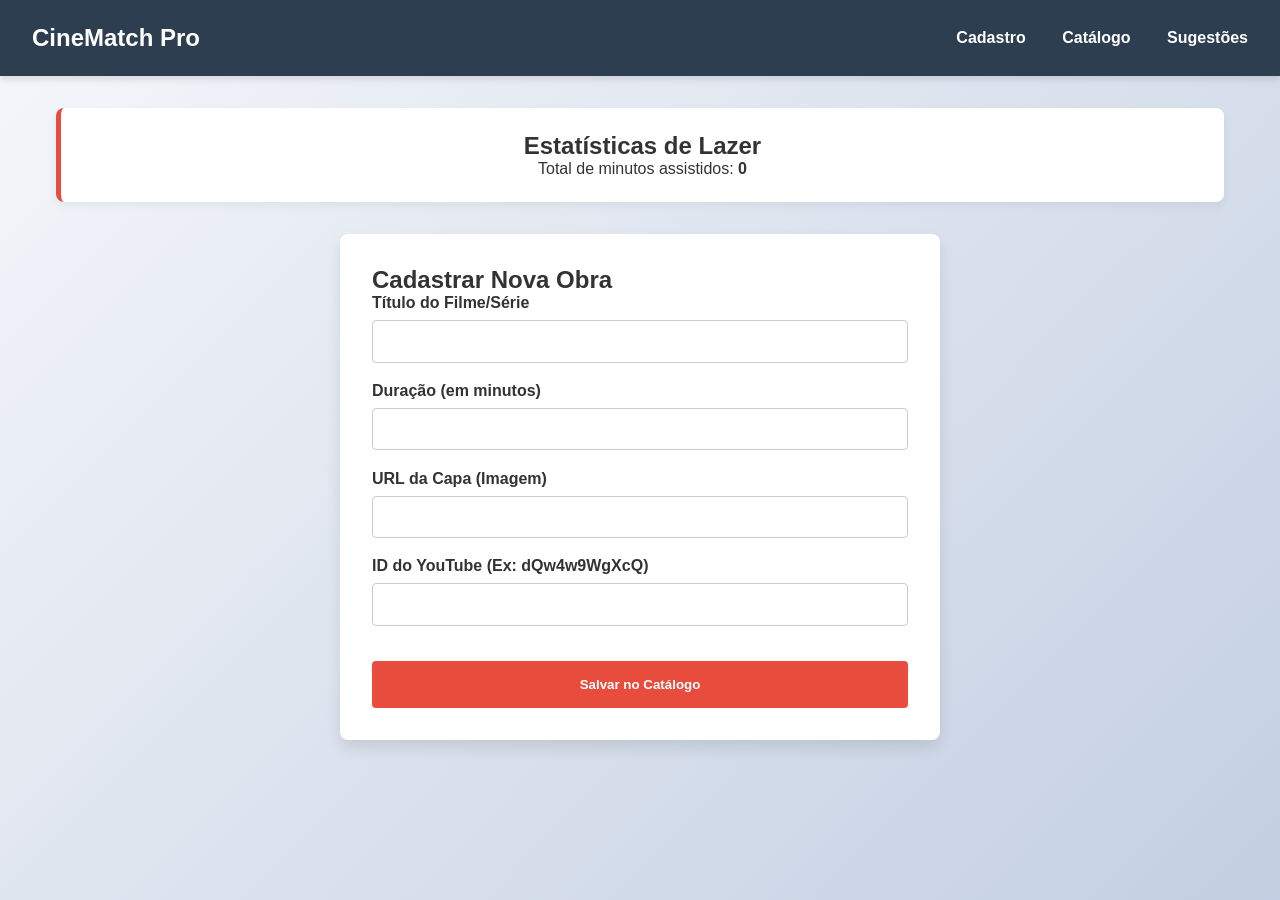
<file: index.html>
<!DOCTYPE html>
<html lang="pt-BR">
<head>
    <meta charset="UTF-8">
    <meta name="viewport" content="width=device-width, initial-scale=1.0">
    <title>CineMatch Pro - Cadastro</title>
    <link rel="stylesheet" href="css/style.css">
</head>
<body>
    <header>
        <nav class="navbar">
            <h1>CineMatch Pro</h1>
            <div class="links">
                <a href="index.html">Cadastro</a>
                <a href="catalogo.html">Catálogo</a>
                <a href="https://www.imdb.com/chart/top/" target="_blank">Sugestões</a>
            </div>
        </nav>
    </header>

    <main class="container">
        <!-- Uso da tag aside para informações secundárias como exigido -->
        <aside class="estatisticas-panel">
            <h2>Estatísticas de Lazer</h2>
            <p>Total de minutos assistidos: <strong id="minutos-totais">0</strong></p>
        </aside>

        <section class="form-section">
            <h2>Cadastrar Nova Obra</h2>
            <form id="form-filme">
                <div class="form-group">
                    <label for="titulo">Título do Filme/Série</label>
                    <input type="text" id="titulo" required>
                </div>
                <div class="form-group">
                    <label for="duracao">Duração (em minutos)</label>
                    <input type="number" id="duracao" required min="1">
                </div>
                <div class="form-group">
                    <label for="capa">URL da Capa (Imagem)</label>
                    <input type="url" id="capa" required>
                </div>
                <div class="form-group">
                    <label for="youtubeId">ID do YouTube (Ex: dQw4w9WgXcQ)</label>
                    <input type="text" id="youtubeId" required>
                </div>
                <button type="submit" class="btn-submit">Salvar no Catálogo</button>
            </form>
        </section>
    </main>
    <script src="js/main.js"></script>
</body>
</html>
</file>
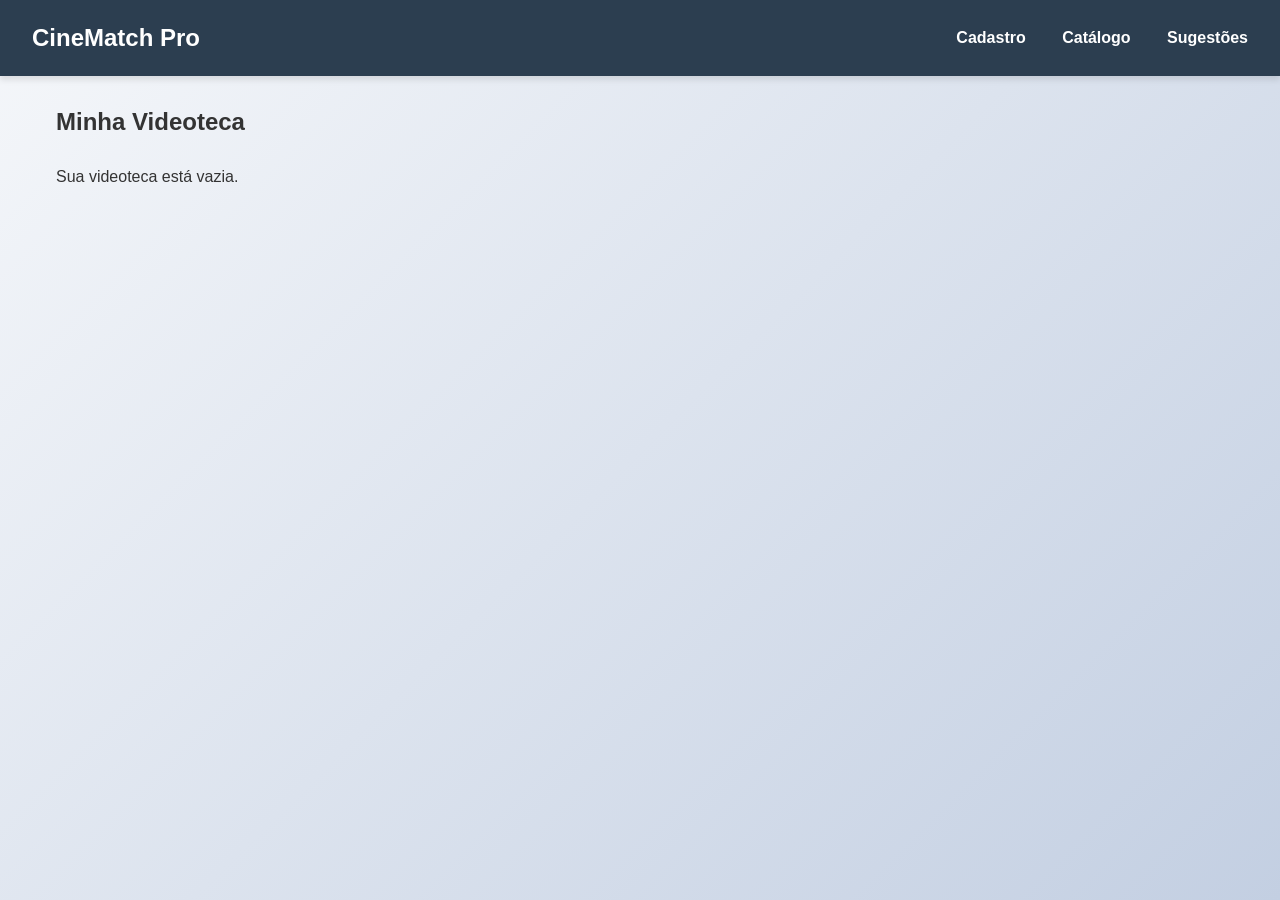
<file: catalogo.html>
<!DOCTYPE html>
<html lang="pt-BR">
<head>
    <meta charset="UTF-8">
    <meta name="viewport" content="width=device-width, initial-scale=1.0">
    <title>CineMatch Pro - Catálogo</title>
    <link rel="stylesheet" href="css/style.css">
</head>
<body>
    <header>
        <nav class="navbar">
            <h1>CineMatch Pro</h1>
            <div class="links">
                <a href="index.html">Cadastro</a>
                <a href="catalogo.html">Catálogo</a>
                <a href="https://www.imdb.com/chart/top/" target="_blank">Sugestões</a>
            </div>
        </nav>
    </header>

    <main class="container">
        <h2>Minha Videoteca</h2>
        <section id="grid-catalogo" class="grid-catalogo">
            <!-- Os articles class="card" serão injetados aqui -->
        </section>
    </main>
    <script src="js/display.js"></script>
</body>
</html>
</file>
<file: css/style.css>
/* Variáveis para padronização */
:root {
    --bg-gradient: linear-gradient(135deg, #f5f7fa 0%, #c3cfe2 100%);
    --card-bg: #ffffff;
    --primary-color: #2c3e50;
    --accent-color: #e74c3c;
    --text-color: #333333;
}

* {
    margin: 0;
    padding: 0;
    box-sizing: border-box;
}

/* Uso de Gradiente no fundo */
body {
    font-family: 'Helvetica Neue', Arial, sans-serif;
    background: var(--bg-gradient);
    color: var(--text-color);
    min-height: 100vh;
}

.navbar {
    display: flex;
    justify-content: space-between;
    align-items: center;
    background-color: var(--primary-color);
    padding: 1.5rem 2rem;
    color: white;
    /* Box-Shadow para profundidade */
    box-shadow: 0 4px 6px rgba(0,0,0,0.1); 
}

.navbar .links a {
    color: white;
    text-decoration: none;
    margin-left: 2rem;
    font-weight: bold;
}

.navbar .links a:hover {
    color: var(--accent-color);
}

/* Container centralizado usando max-width e margin: auto */
.container {
    max-width: 1200px;
    margin: 2rem auto;
    padding: 0 1rem;
}

.estatisticas-panel {
    background: var(--card-bg);
    padding: 1.5rem;
    border-radius: 8px;
    box-shadow: 0 4px 10px rgba(0,0,0,0.05);
    margin-bottom: 2rem;
    text-align: center;
    border-left: 5px solid var(--accent-color);
}

.form-section {
    background: var(--card-bg);
    padding: 2rem;
    border-radius: 8px;
    box-shadow: 0 8px 15px rgba(0,0,0,0.1);
    max-width: 600px;
    margin: 0 auto; /* Centralizado */
}

.form-group {
    margin-bottom: 1.2rem;
    display: flex;
    flex-direction: column;
}

.form-group label {
    margin-bottom: 0.5rem;
    font-weight: bold;
}

.form-group input {
    padding: 0.8rem;
    border: 1px solid #ccc;
    border-radius: 4px;
}

.btn-submit {
    background-color: var(--accent-color);
    color: white;
    border: none;
    padding: 1rem;
    border-radius: 4px;
    cursor: pointer;
    width: 100%;
    font-weight: bold;
    margin-top: 1rem;
}

/* Grid Responsivo usando Flexbox (Mínimo de 3 colunas no Desktop) */
.grid-catalogo {
    display: flex;
    flex-wrap: wrap;
    gap: 2rem; /* Gap generoso */
    margin-top: 2rem;
}

/* Definição do card como 1/3 do espaço menos o gap */
.card {
    background: var(--card-bg);
    border-radius: 10px;
    overflow: hidden;
    box-shadow: 0 10px 20px rgba(0,0,0,0.15); /* Profundidade visual exigida */
    flex: 1 1 calc(33.333% - 2rem);
    min-width: 300px;
    display: flex;
    flex-direction: column;
}

.card-img {
    width: 100%;
    height: 350px;
    object-fit: cover; /* Evita distorção da imagem */
}

.card-content {
    padding: 1.5rem;
    flex-grow: 1;
}

/* TRÍADE DO TRUNCAMENTO (Ellipsis) para títulos longos */
.card-content h3 {
    white-space: nowrap;
    overflow: hidden;
    text-overflow: ellipsis;
    margin-bottom: 0.5rem;
    color: var(--primary-color);
}

.trailer-container iframe {
    width: 100%;
    height: 200px;
    border: none;
    border-radius: 4px;
    margin-top: 1rem;
}
</file>
